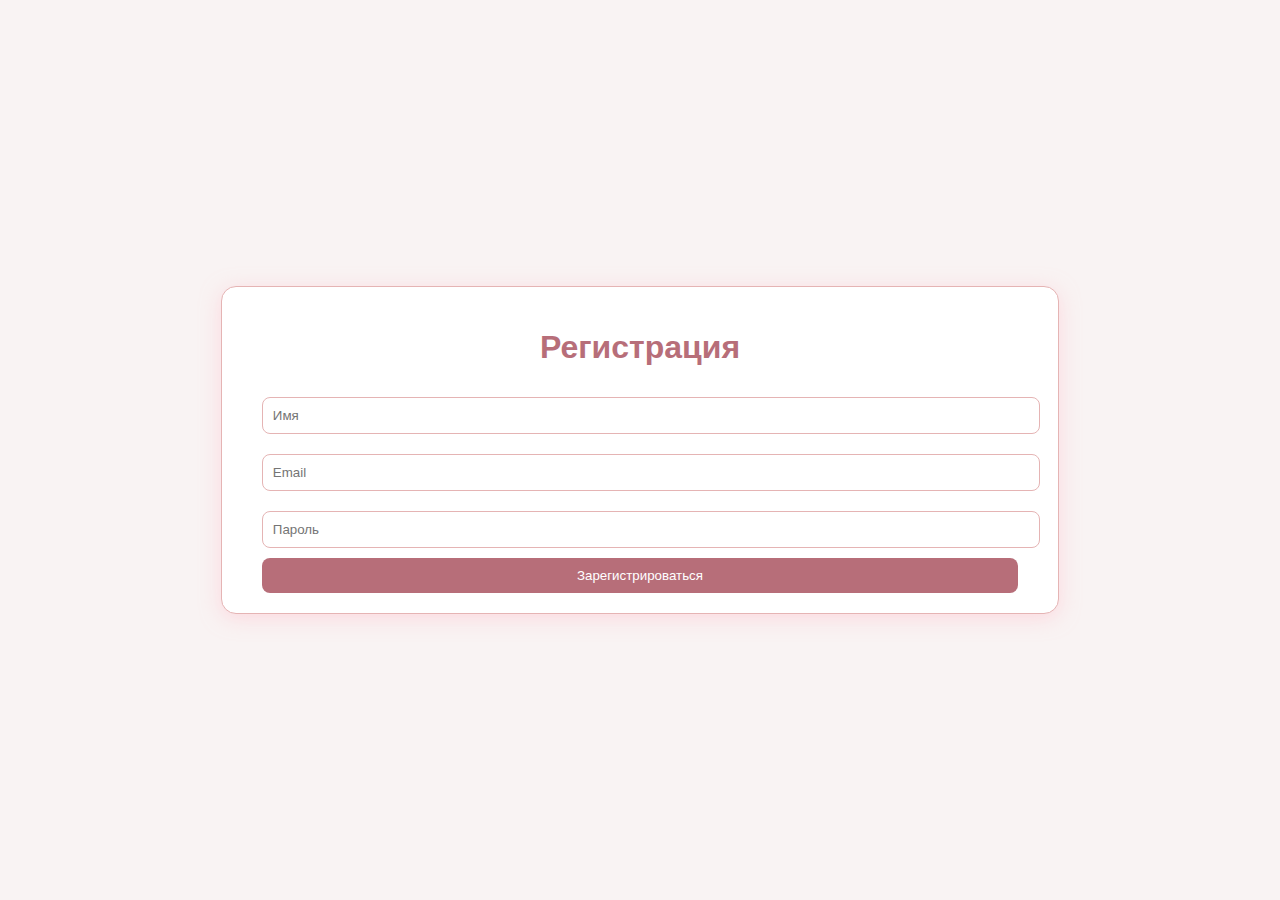
<file: forma.html>
<!DOCTYPE html>
<html lang="ru">
<head>
<meta charset="UTF-8">
<title>Регистрация</title>
<style>
  body {
    background-color: #f9f3f3;
    display: flex;
    justify-content: center;
    align-items: center;
    height: 100vh;
    margin: 0;
    font-family: Arial, sans-serif;
  }

  .card {
    background: white;
    padding: 20px 40px;
    border-radius: 15px;
    box-shadow: 0 4px 20px rgba(255, 192, 203, 0.5);
    border: 1px solid #e5b4b4;
    transition: box-shadow 0.3s ease;
  }

  .card:hover {
    box-shadow: 0 0 30px rgba(255, 105, 180, 0.7);
  }

  h1 {
    text-align: center;
    color: #b76e79; /* оттенок розового золота */
  }

  input[type="text"], input[type="email"], input[type="password"] {
    width: 100%;
    padding: 10px;
    margin: 10px 0;
    border: 1px solid #e5b4b4;
    border-radius: 8px;
    outline: none;
    transition: border-color 0.3s;
  }

  input[type="text"]:focus, input[type="email"]:focus, input[type="password"]:focus {
    border-color: #ff69b4;
    box-shadow: 0 0 8px rgba(255, 20, 147, 0.6);
  }

  button {
    width: 100%;
    padding: 10px;
    background-color: #b76e79;
    color: white;
    border: none;
    border-radius: 8px;
    cursor: pointer;
    transition: background 0.3s;
  }

  button:hover {
    background-color: #d88c9a;
  }
  
</style>
</head>
<body>

<div class="card">
  <strong><h1>Регистрация</h1></strong>
  <form>
    <input type="text" placeholder="Имя" required>
    <input type="email" placeholder="Email" required>
    <input type="password" placeholder="Пароль" required>
    <button type="submit">Зарегистрироваться</button>
  </form>
</div>

</body>
</html>
</file>
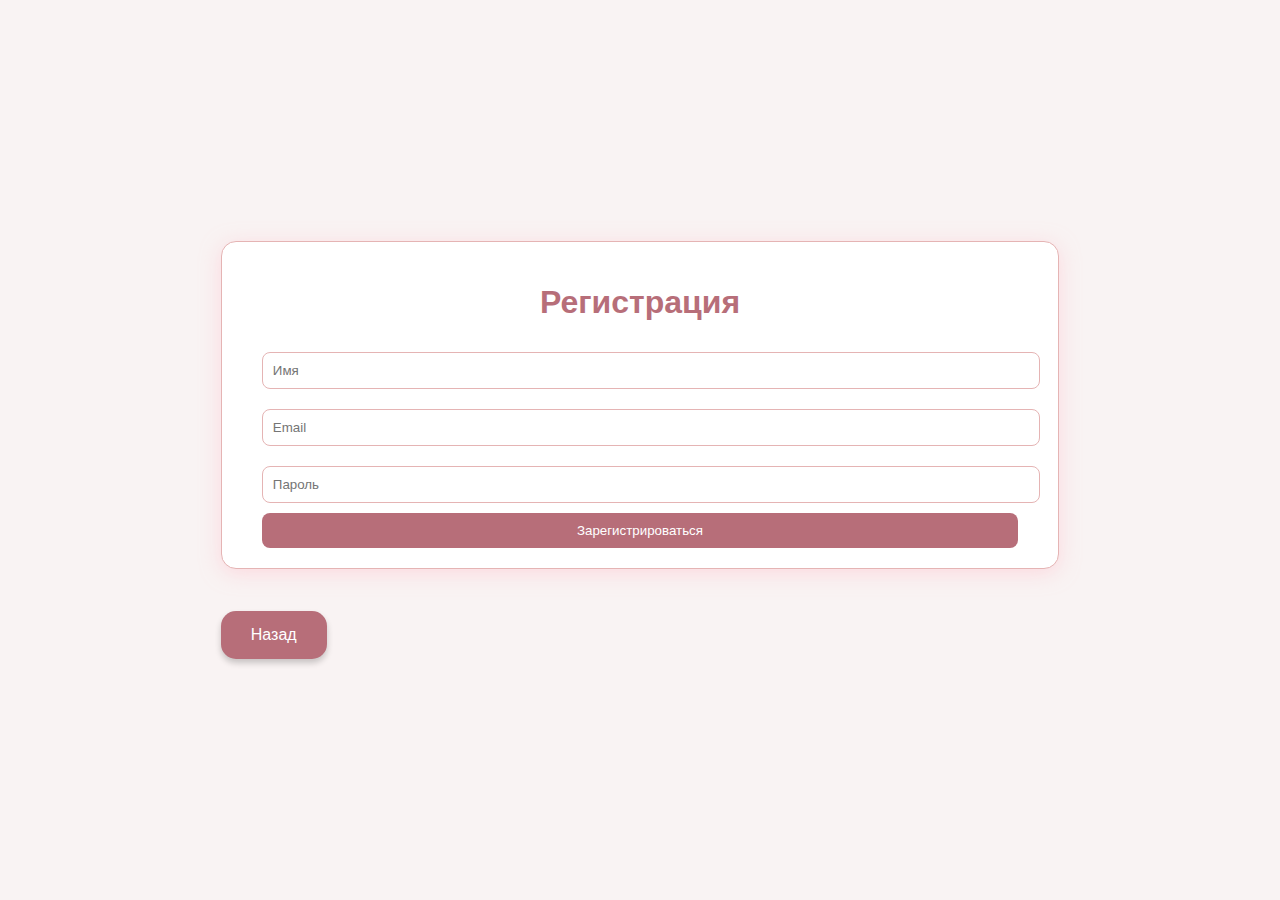
<file: Fruits/forma.html>
<!DOCTYPE html>
<html lang="ru">
<head>
<meta charset="UTF-8">
<title>Регистрация</title>
<link rel="stylesheet" href="forma.css">
</head>
<body>

<div class="container">
    <div class="row">
<div class="card">
  <strong><h1>Регистрация</h1></strong>
  <form>
    <input type="text" placeholder="Имя" required>
    <input type="email" placeholder="Email" required>
    <input type="password" placeholder="Пароль" required>
    <button type="submit" id="ab">Зарегистрироваться</button>
  </form>
</div>
    </div>

        <div class="row">
  
  <a class="rose-gold-button" href="Dragon-west.html" id="a">Назад</a>

</div>
    
</div>
</body>
</html>
</file>
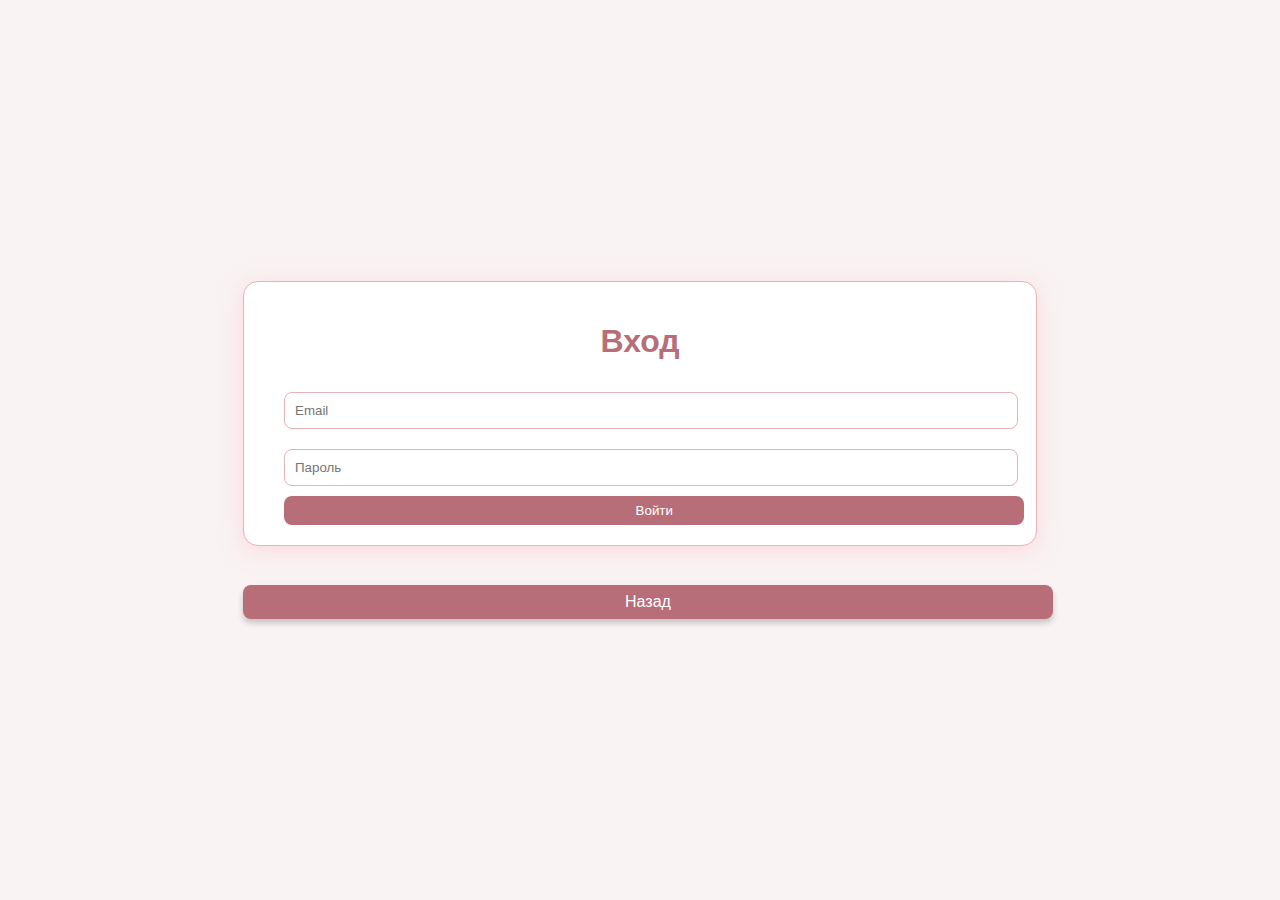
<file: Fruits/join.form.html>
<!DOCTYPE html>
<html lang="ru">
<head>
<meta charset="UTF-8">
<title>Вход</title>
<link rel="stylesheet" href="join.forma.css">
</head>
<body>

<div class="container">
    <div class="row">
        <div class="card">
            <strong><h1>Вход</h1></strong>
            <form>
                <input type="email" placeholder="Email" required>
                <input type="password" placeholder="Пароль" required>
                <button type="submit" id="ab">Войти</button>
            </form>
        </div>
    </div>

    <div class="row">
        <a class="rose-gold-button" href="Dragon-west.html" id="a">Назад</a>
    </div>

</div>
</body>
</html>
</file>
<file: Fruits/forma.css>
body {
    background-color: #f9f3f3;
    display: flex;
    justify-content: center;
    align-items: center;
    height: 100vh;
    margin: 0;
    font-family: Arial, sans-serif;
  }

  .card {
    background: white;
    padding: 20px 40px;
    border-radius: 15px;
    box-shadow: 0 4px 20px rgba(255, 192, 203, 0.5);
    border: 1px solid #e5b4b4;
    transition: box-shadow 0.3s ease;
  }

  .card:hover {
    box-shadow: 0 0 30px rgba(255, 105, 180, 0.7);
  }

  h1 {
    text-align: center;
    color: #b76e79; /* оттенок розового золота */
  }

  input[type="text"], input[type="email"], input[type="password"] {
    width: 100%;
    padding: 10px;
    margin: 10px 0;
    border: 1px solid #e5b4b4;
    border-radius: 8px;
    outline: none;
    transition: border-color 0.3s;
  }

  input[type="text"]:focus, input[type="email"]:focus, input[type="password"]:focus {
    border-color: #ff69b4;
    box-shadow: 0 0 8px rgba(255, 20, 147, 0.6);
  }

  button {
    width: 100%;
    padding: 10px;
    background-color: #b76e79;
    color: white;
    border: none;
    border-radius: 8px;
    cursor: pointer;
    transition: background 0.3s;
  }

  button:hover {
    background-color: #d88c9a;
  }

  .rose-gold-button {
    background-color: #b76e79; 
    border: none;
    color: white;
    padding: 15px 30px;
    text-align: center;
    text-decoration: none;
    display: inline-block;
    font-size: 16px;
    border-radius: 15px; 
    box-shadow: 0 4px 6px rgba(0, 0, 0, 0.2);
    cursor: pointer;
    transition: background-color 0.3s ease;
    margin-top: 5%;
  }

  .rose-gold-button:hover {
    background-color: #a05262;
  }
</file>
<file: Fruits/join.forma.css>
body {
    background-color: #f9f3f3;
    display: flex;
    justify-content: center;
    align-items: center;
    height: 100vh;
    margin: 0;
    font-family: Arial, sans-serif;
  }

  .card {
    background: white;
    padding: 20px 40px;
    border-radius: 15px;
    box-shadow: 0 4px 20px rgba(255, 192, 203, 0.5);
    border: 1px solid #e5b4b4;
    transition: box-shadow 0.3s ease;
    width: 712px;

  }

  .card:hover {
    box-shadow: 0 0 30px rgba(255, 105, 180, 0.7);
  }

  h1 {
    text-align: center;
    color: #b76e79; /* оттенок розового золота */
  }

  input[type="text"], input[type="email"], input[type="password"] {
    width: 100%;
    padding: 10px;
    margin: 10px 0;
    border: 1px solid #e5b4b4;
    border-radius: 8px;
    outline: none;
    transition: border-color 0.3s;
  }

  input[type="text"]:focus, input[type="email"]:focus, input[type="password"]:focus {
    border-color: #ff69b4;
    box-shadow: 0 0 8px rgba(255, 20, 147, 0.6);
  }

  #a {
    width: 100%;
    padding: 1%;
    background-color: #b76e79;
    color: white;
    border: none;
    border-radius: 8px;
    cursor: pointer;
    transition: background 0.3s;
  }

  #ab {

    width: 104%;
    padding: 1%;
    background-color: #b76e79;
    color: white;
    border: none;
    border-radius: 8px;
    cursor: pointer;
    transition: background 0.3s;

  }

  button:hover {
    background-color: #d88c9a;
  }

  .rose-gold-button {
    background-color: #b76e79; 
    border: none;
    color: white;
    padding: 15px 30px;
    text-align: center;
    text-decoration: none;
    display: inline-block;
    font-size: 16px;
    border-radius: 15px; 
    box-shadow: 0 4px 6px rgba(0, 0, 0, 0.2);
    cursor: pointer;
    transition: background-color 0.3s ease;
    margin-top: 5%;
  }

  .rose-gold-button:hover {
    background-color: #a05262;
  }
</file>
